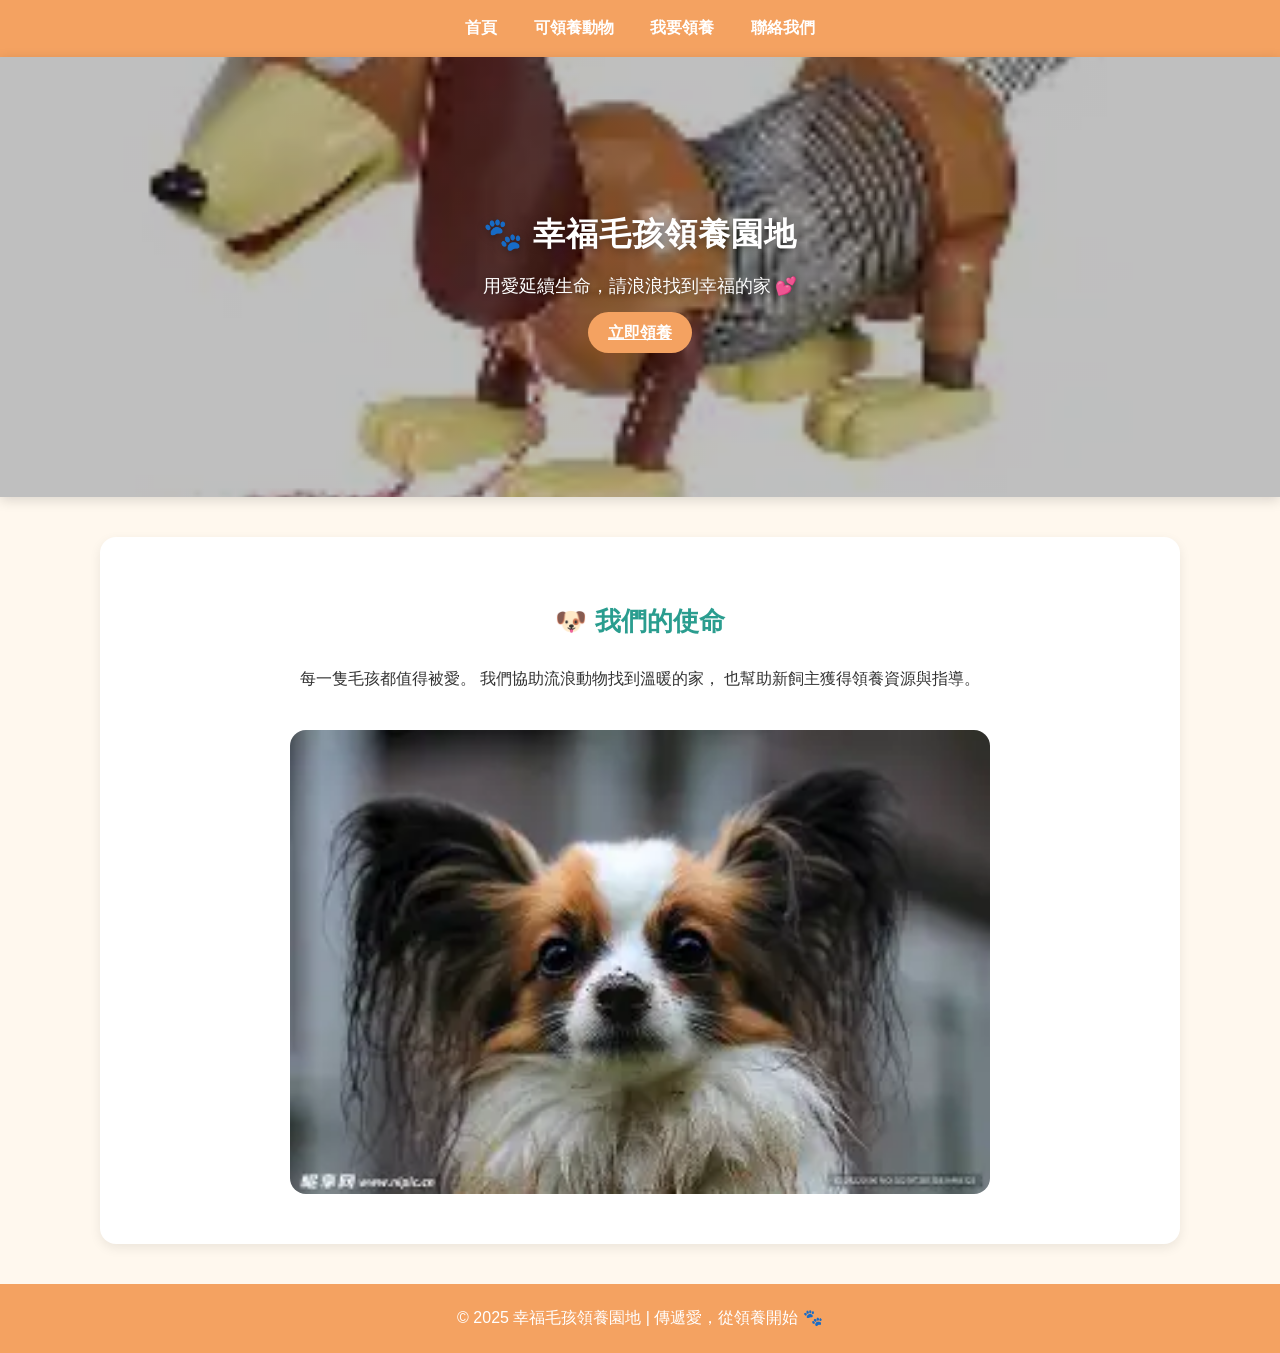
<file: 413631671-10-29--main/work/index.html>
<!DOCTYPE html>
<html lang="zh-Hant">
<head>
  <meta charset="UTF-8">
  <title>幸福毛孩領養園地</title>
  <link rel="stylesheet" href="style.css">
  <meta name="viewport" content="width=device-width, initial-scale=1.0">

</head>
<body>
  <nav class="nav">
    <a href="index.html" class="nav__link">首頁</a>
    <a href="animals.html" class="nav__link">可領養動物</a>
    <a href="adopt.html" class="nav__link">我要領養</a>
    <a href="contact.html" class="nav__link">聯絡我們</a>
  </nav>

  <div class="hero">
    <div class="hero__content">
      <h1>🐾 幸福毛孩領養園地</h1>
      <p>用愛延續生命，請浪浪找到幸福的家 💕</p>
      <a href="adopt.html" class="btn">立即領養</a>
    </div>
  </div>

  <div class="container" style="text-align:center;">
    <h2>🐶 我們的使命</h2>
    <p>每一隻毛孩都值得被愛。  
      我們協助流浪動物找到溫暖的家，  
      也幫助新飼主獲得領養資源與指導。</p>
    <img src="imges/1.jpg" alt="毛孩形象圖" style="width:70%;border-radius:16px;margin-top:20px;">
  </div>

  <footer>
    © 2025 幸福毛孩領養園地 | 傳遞愛，從領養開始 🐾
  </footer>
</body>
</html>
</file>
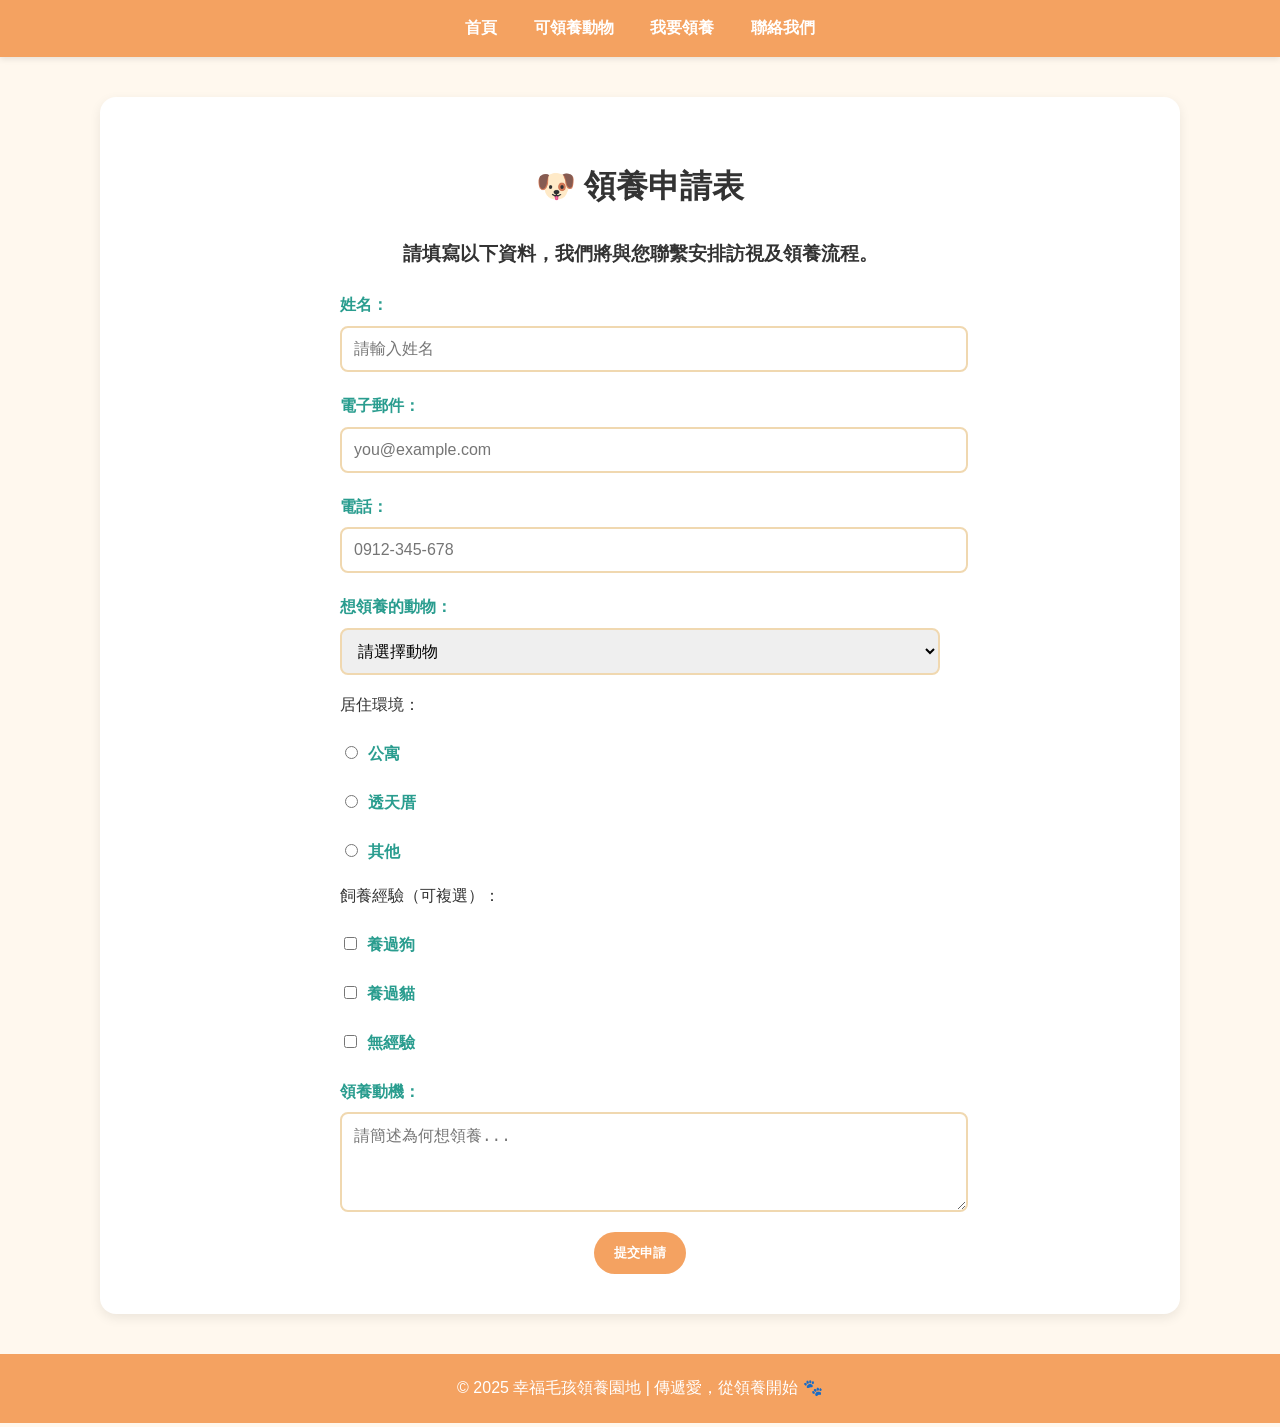
<file: 413631671-10-29--main/work/adopt.html>
<!DOCTYPE html>
<html lang="zh-Hant">
<head>
  <meta charset="UTF-8">
  <title>領養申請表</title>
  <link rel="stylesheet" href="style.css">
  <meta name="viewport" content="width=device-width, initial-scale=1.0">

</head>
<body>
  <nav class="nav">
    <a href="index.html" class="nav__link">首頁</a>
    <a href="animals.html" class="nav__link">可領養動物</a>
    <a href="adopt.html" class="nav__link">我要領養</a>
    <a href="contact.html" class="nav__link">聯絡我們</a>
  </nav>

  <div class="container">
    <h1>🐶 領養申請表</h1>
    <h3>請填寫以下資料，我們將與您聯繫安排訪視及領養流程。</h3>

    <form action="thankyou.html" method="get">
      <label for="name">姓名：</label>
      <input type="text" id="name" name="name" placeholder="請輸入姓名" required>

      <label for="email">電子郵件：</label>
      <input type="email" id="email" name="email" placeholder="you@example.com" required>

      <label for="phone">電話：</label>
      <input type="tel" id="phone" name="phone" placeholder="0912-345-678" required>

                 <label for="animal">想領養的動物：</label>
            <select id="animal" name="animal" required>
                <option value="">請選擇動物</option>
                <optgroup label="🐶 狗狗">
                    <option value="柴犬小福">柴犬小福</option>
                    <option value="拉布拉多多多">拉布拉多多多</option>
                </optgroup>
                <optgroup label="🐱 貓咪">
                    <option value="美短拉拉">美短拉拉</option>
                    <option value="虎斑大斑">虎斑大斑</option>
                </optgroup>
                <optgroup label="🐹 其他小動物">
                    <option value="天竺鼠小米">天竺鼠小米</option>
                    <option value="鸚鵡阿飛">鸚鵡阿飛</option>
                </optgroup>
            </select>

      <p>居住環境：</p>
      <label><input type="radio" name="house" value="apartment"> 公寓</label>
      <label><input type="radio" name="house" value="house"> 透天厝</label>
      <label><input type="radio" name="house" value="other"> 其他</label>

      <p>飼養經驗（可複選）：</p>
      <label><input type="checkbox" name="experience" value="dog"> 養過狗</label>
      <label><input type="checkbox" name="experience" value="cat"> 養過貓</label>
      <label><input type="checkbox" name="experience" value="none"> 無經驗</label>

      <label for="reason">領養動機：</label>
      <textarea id="reason" name="reason" rows="4" placeholder="請簡述為何想領養..."></textarea>

      <div class="btn-group">
        <button class="btn" type="submit">提交申請</button>
      </div>
    </form>
  </div>

  <footer>
    © 2025 幸福毛孩領養園地 | 傳遞愛，從領養開始 🐾
  </footer>
</body>
</html>
</file>
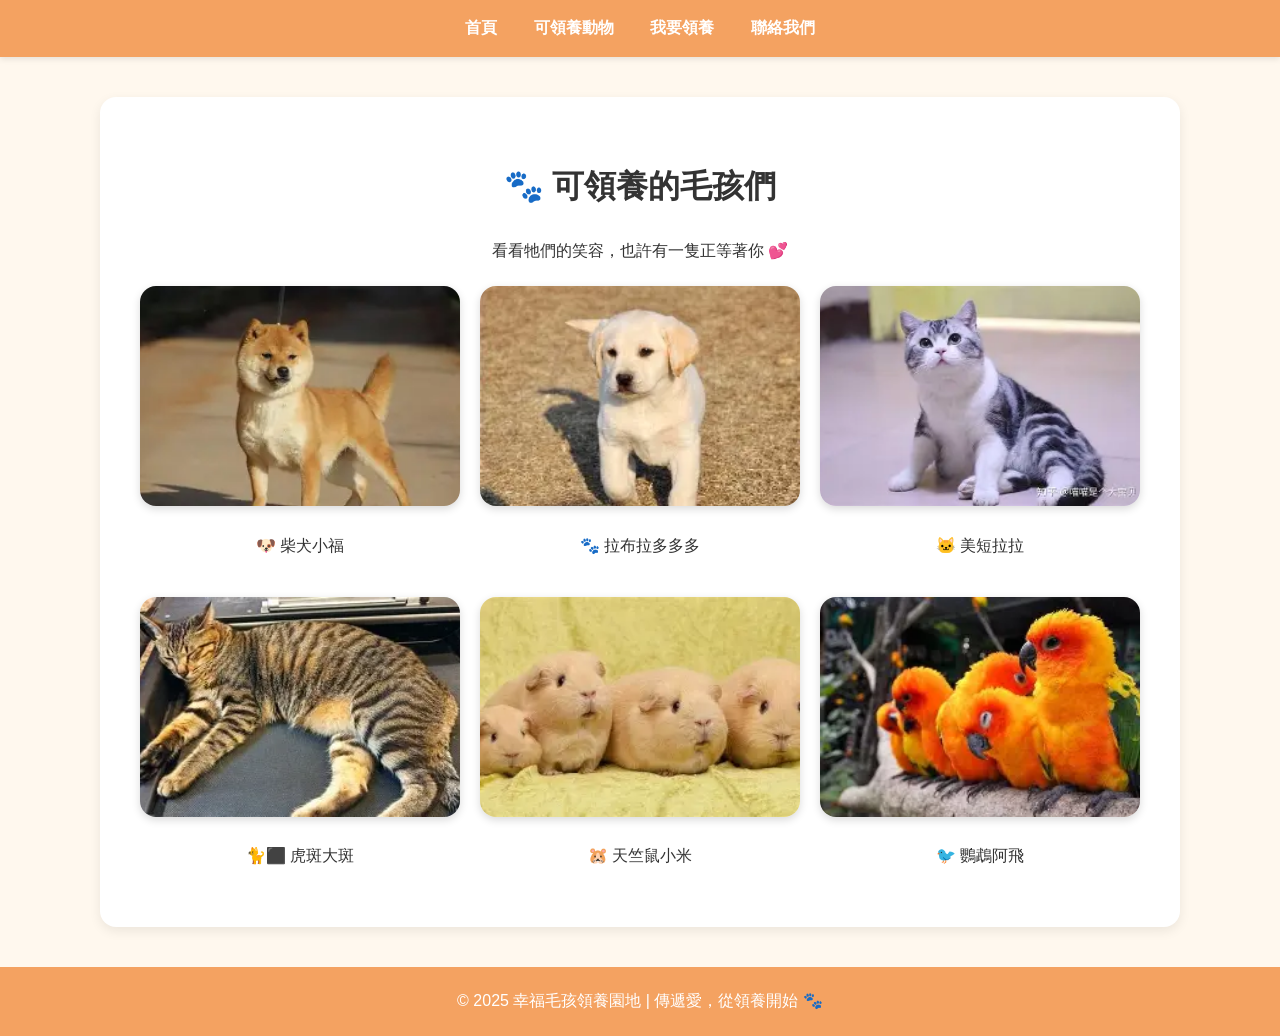
<file: 413631671-10-29--main/work/animals.html>
<!DOCTYPE html>
<html lang="zh-Hant">

<head>
    <meta charset="UTF-8">
    <title>可領養動物</title>
    <link rel="stylesheet" href="style.css">
    <meta name="viewport" content="width=device-width, initial-scale=1.0">

</head>

<body>
    <nav class="nav">
        <a href="index.html" class="nav__link">首頁</a>
        <a href="animals.html" class="nav__link">可領養動物</a>
        <a href="adopt.html" class="nav__link">我要領養</a>
        <a href="contact.html" class="nav__link">聯絡我們</a>
    </nav>

    <div class="container">
        <h1>🐾 可領養的毛孩們</h1>
        <p style="text-align:center;">看看牠們的笑容，也許有一隻正等著你 💕</p>

        <div class="gallery">
            <!-- 柴犬小福 -->
            <div class="animal-card">
                <img src="imges/3.jpg" alt="柴犬小福" class="animal-img"
                    onclick="document.getElementById('info1').showModal()">
                <p>🐶 柴犬小福</p>
            </div>

            <dialog id="info1" class="animal-dialog">
                <h2>🐶 柴犬小福</h2>
                <img src="imges/3.jpg" alt="柴犬小福" class="dialog-img">
                <p>年齡：約 2 歲<br>個性：活潑、喜歡曬太陽 ☀️<br>健康狀況：已結紮，定期施打疫苗</p>
                <button class="btn" onclick="this.closest('dialog').close()">關閉</button>
            </dialog>

            <!-- 拉布拉多多多 -->
            <div class="animal-card">
                <img src="imges/4.jpg" alt="拉布拉多多多" class="animal-img"
                    onclick="document.getElementById('info2').showModal()">
                <p>🐾 拉布拉多多多</p>
            </div>

            <dialog id="info2" class="animal-dialog">
                <h2>🐾 拉布拉多多多</h2>
                <img src="imges/4.jpg" alt="拉布拉多多多" class="dialog-img">
                <p>年齡：約 3 歲<br>個性：忠誠、有點害羞 🐕🦺<br>健康狀況：已接種疫苗</p>
                <button class="btn" onclick="this.closest('dialog').close()">關閉</button>
            </dialog>

            <!-- 美短拉拉 -->
            <div class="animal-card">
                <img src="imges/5.jpg" alt="美短拉拉" class="animal-img"
                    onclick="document.getElementById('info3').showModal()">
                <p>🐱 美短拉拉</p>
            </div>

            <dialog id="info3" class="animal-dialog">
                <h2>🐱 美短拉拉</h2>
                <img src="imges/5.jpg" alt="美短拉拉" class="dialog-img">
                <p>年齡：約 1 歲<br>個性：親人、喜歡貓條 🐱💕<br>健康狀況：已接種疫苗</p>
                <button class="btn" onclick="this.closest('dialog').close()">關閉</button>
            </dialog>

            <!-- 虎斑大斑 -->
            <div class="animal-card">
                <img src="imges/6.jpg" alt="虎斑大斑" class="animal-img"
                    onclick="document.getElementById('info4').showModal()">
                <p>🐈⬛ 虎斑大斑</p>
            </div>

            <dialog id="info4" class="animal-dialog">
                <h2>🐈⬛ 虎斑大斑</h2>
                <img src="imges/6.jpg" alt="虎斑大斑" class="dialog-img">
                <p>年齡：約 1 歲<br>個性：親人、喜歡被拍屁屁 🐈⬛💕<br>健康狀況：已接種疫苗</p>
                <button class="btn" onclick="this.closest('dialog').close()">關閉</button>
            </dialog>

            <!-- 天竺鼠小米 -->
            <div class="animal-card">
                <img src="imges/7.jpg" alt="天竺鼠小米" class="animal-img"
                    onclick="document.getElementById('info5').showModal()">
                <p>🐹 天竺鼠小米</p>
            </div>

            <dialog id="info5" class="animal-dialog">
                <h2>🐹 天竺鼠小米</h2>
                <img src="imges/7.jpg" alt="天竺鼠小米" class="dialog-img">
                <p>年齡：約 1 歲<br>個性：害羞、喜歡葵瓜子 🐹🌰<br>健康狀況：已驅蟲</p>
                <button class="btn" onclick="this.closest('dialog').close()">關閉</button>
            </dialog>

            <!-- 鸚鵡阿飛 -->
            <div class="animal-card">
                <img src="imges/8.jpg" alt="鸚鵡阿飛" class="animal-img"
                    onclick="document.getElementById('info6').showModal()">
                <p>🐦 鸚鵡阿飛</p>
            </div>

            <dialog id="info6" class="animal-dialog">
                <h2>🐦 鸚鵡阿飛</h2>
                <img src="imges/8.jpg" alt="鸚鵡阿飛" class="dialog-img">
                <p>年齡：約 3 歲<br>個性：愛講話 🐦<br>健康狀況：良好</p>
                <button class="btn" onclick="this.closest('dialog').close()">關閉</button>
            </dialog>
        </div>
    </div>

    <footer>
        © 2025 幸福毛孩領養園地 | 傳遞愛，從領養開始 🐾
    </footer>
</body>

</html>
</file>
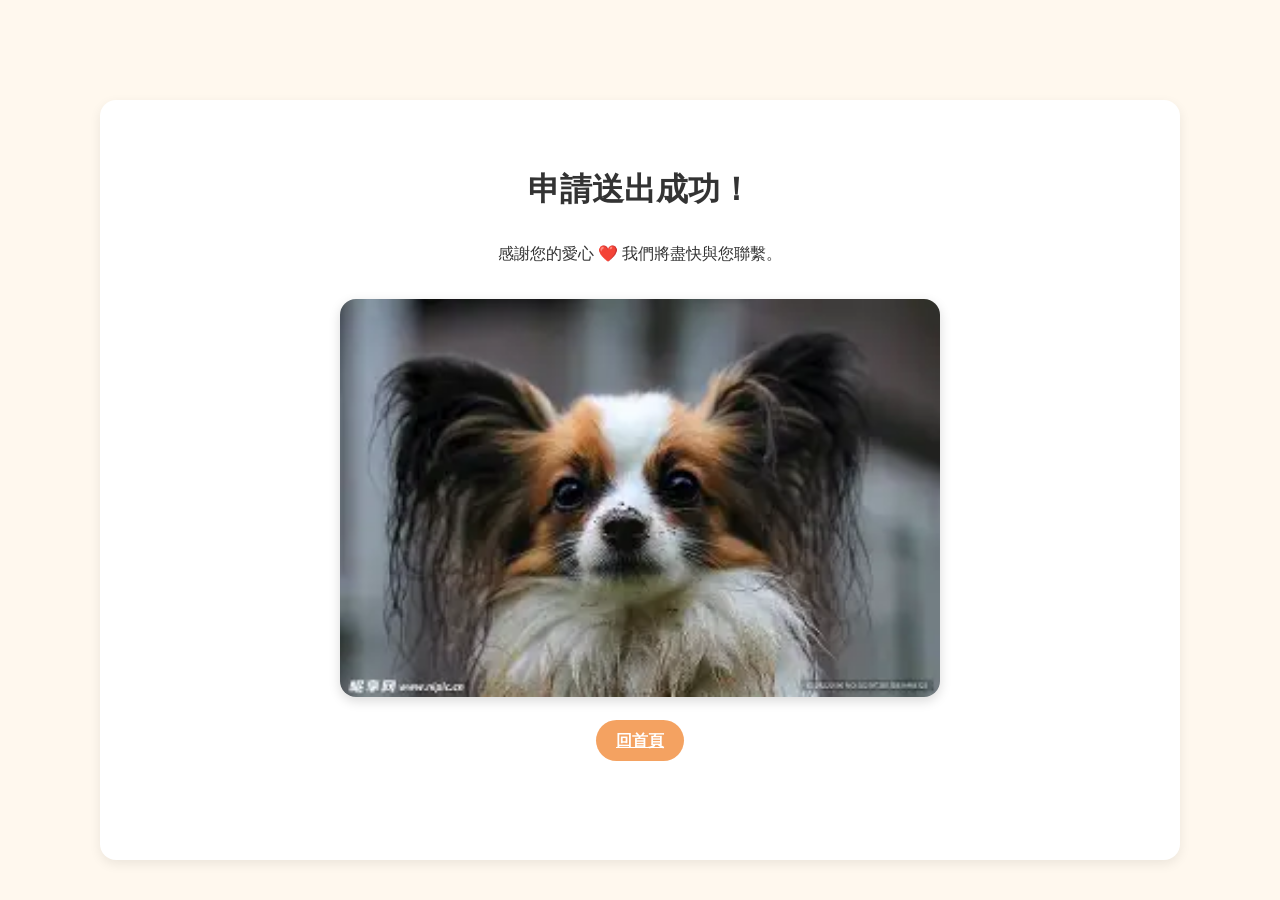
<file: 413631671-10-29--main/work/thankyou.html>
<!DOCTYPE html>
<html lang="zh-Hant">
<head>
  <meta charset="UTF-8">
  <title>申請完成</title>
  <link rel="stylesheet" href="style.css">
  <meta name="viewport" content="width=device-width, initial-scale=1.0">

</head>
<body>
  <div class="container" style="text-align:center;margin-top:100px;">
    <h1>申請送出成功！</h1>
    <p>感謝您的愛心 ❤️ 我們將盡快與您聯繫。</p>
    <img src="imges/1.jpg" alt="成功送出示意圖" class="success-img">
    <a href="index.html" class="btn">回首頁</a>
  </div>
</body>
</html>
</file>
<file: 413631671-10-29--main/work/style.css>
/* === 全站顏色設定 === */
:root {
  --main-color: #f4a261;      /* 橘色 */
  --main-dark: #e76f51;       /* 深橘紅 */
  --accent-color: #2a9d8f;    /* 粉綠 */
  --bg-light: #fff8ee;        /* 米白背景 */
  --text-color: #333;
}

/* === Flex 版型讓 footer 永遠在底部 === */
html, body {
  height: 100%;
  margin: 0;
  display: flex;
  flex-direction: column;
}

/* === 全域設定 === */
body {
  font-family: "Noto Sans TC", "Comic Neue", sans-serif;
  background-color: var(--bg-light);
  color: var(--text-color);
  line-height: 1.8;
}

/* === 導覽列 === */
.nav {
  background-color: var(--main-color);
  text-align: center;
  padding: 14px 0;
  box-shadow: 0 2px 6px rgba(0,0,0,0.1);
}
.nav__link {
  color: #fff;
  text-decoration: none;
  margin: 0 16px;
  font-weight: 600;
  transition: color 0.3s ease;
}
.nav__link:hover {
  color: var(--accent-color);
}

/* === Hero 區塊 === */
.hero {
  text-align: center;
  background: linear-gradient(135deg, #f4a261, #e76f51);
  color: #fff;
  padding: 60px 20px;
  border-radius: 16px;
  box-shadow: 0 3px 12px rgba(0,0,0,0.15);
  flex: 1; /* 撐開主體空間 */
}
.hero h1 {
  color: #fff;
  font-size: 2.2rem;
  letter-spacing: 1px;
}
.hero p {
  font-size: 1.1rem;
  margin: 12px 0 20px;
}

/* === 主容器 === */
.container {
  width: 85%;
  max-width: 1000px;
  margin: 40px auto;
  background-color: #fff;
  padding: 40px;
  border-radius: 16px;
  box-shadow: 0 4px 12px rgba(0,0,0,0.08);
  flex: 1; /* 撐開主體空間 */
}

.container h3 {
    text-align: center;
    margin-bottom: 20px;
    color: var(--text-color);
}

/* === 標題 === */
h1, h2 {
  text-align: center;
}
h2 {
  color: var(--accent-color);
  font-size: 1.6rem;
}

/* === 按鈕 === */
.btn {
  background-color: var(--main-color);
  color: #fff;
  padding: 12px 20px;
  border: none;
  border-radius: 50px;
  cursor: pointer;
  transition: all 0.3s ease;
  font-weight: 600;
}
.btn:hover {
  background-color: var(--main-dark);
  transform: translateY(-3px);
  box-shadow: 0 4px 8px rgba(0,0,0,0.2);
}

.btn-group {
  text-align: center;
  margin-top: 10px;
}

/* === 表單 === */
form {
  width: 100%;
  max-width: 600px;
  margin: 0 auto;
}
label {
  font-weight: bold;
  display: block;
  margin-top: 20px;
  color: var(--accent-color);
}
input, select, textarea {
  width: 100%;
  padding: 12px;
  margin-top: 6px;
  border: 2px solid #f0d8b0;
  border-radius: 8px;
  transition: border-color 0.3s ease;
  font-size: 1rem;
}
input:focus, select:focus, textarea:focus {
  border-color: var(--main-color);
  outline: none;
}
input[type="radio"], input[type="checkbox"] {
  width: auto;
  margin-right: 6px;
}

/* === 圖片牆 === */
.gallery {
  display: grid;
  grid-template-columns: repeat(auto-fill, minmax(240px, 1fr));
  gap: 20px;
  margin-top: 20px;
}
.gallery img {
  width: 100%;
  height: 220px;
  object-fit: cover;
  border-radius: 16px;
  box-shadow: 0 3px 8px rgba(0,0,0,0.15);
  transition: transform 0.3s ease, box-shadow 0.3s ease;
}
.gallery img:hover {
  transform: scale(1.05);
  box-shadow: 0 6px 16px rgba(0,0,0,0.25);
}

/* === Footer === */
footer {
  text-align: center;
  padding: 20px;
  background-color: var(--main-color);
  color: #fff;
  border-top-left-radius: 0px;
  border-top-right-radius: 0px;
  font-weight: 500;
}
/* Hero：整張圖當背景 */
.hero {
  position: relative;
  min-height: 320px;                  /* 視覺高度 */
  padding: 60px 20px;                 /* 內距避免文字貼邊 */
  border-radius: 0px;
  box-shadow: 0 3px 12px rgba(0,0,0,0.15);
  background-image: 
    linear-gradient(                  /* 上方淡淡的漸層做遮罩，讓字清楚 */
      rgba(0,0,0,0.25), 
      rgba(0,0,0,0.25)
    ),
    url("imges/2.jpg");                  /* ← 換成你的圖片檔名 */
  background-size: cover;             /* 充滿區塊、不變形 */
  background-position: center;        /* 居中對齊 */
  color: #fff;                        /* 讓文字變白 */
  display: flex;                      /* 置中內容 */
  align-items: center;                /* 垂直置中 */
  justify-content: center;            /* 水平置中 */
  text-align: center;                 /* 文字置中 */
}

/* 文字容器（可加一點陰影提升可讀性） */
.hero__content h1 { 
  margin: 0 0 8px;
  font-size: 2rem;
  text-shadow: 0 2px 8px rgba(0,0,0,0.35);
}
.hero__content p {
  margin: 0 0 16px;
  text-shadow: 0 2px 6px rgba(0,0,0,0.3);
}
.animal-card {
  text-align: center;
}
.animal-img {
  width: 100%;
  height: 220px;
  object-fit: cover;
  border-radius: 12px;
  cursor: pointer;
  transition: transform 0.2s;
}
.animal-img:hover {
  transform: scale(1.05);
}

/* 彈出視窗樣式 */
.animal-dialog {
  border: none;
  border-radius: 16px;
  padding: 20px;
  max-width: 400px;
  text-align: center;
  background: rgba(255, 255, 255, 0.95);
  box-shadow: 0 8px 24px rgba(0,0,0,0.2);
  backdrop-filter: blur(5px);
}
.dialog-img {
  width: 80%;
  border-radius: 12px;
  margin-bottom: 10px;
}

/* 背景半透明遮罩 */
::backdrop {
  background: rgba(0,0,0,0.4);
}
/* 成功頁圖片樣式 */
.success-img {
  width: 100%;
  max-width: 600px;
  border-radius: 16px;
  margin: 30px auto;
  display: block;
  box-shadow: 0 4px 12px rgba(0, 0, 0, 0.15);
  object-fit: cover;
}
/* === 響應式設計開始 === */

/* === 手機尺寸 (max-width: 768px) ===
   當螢幕寬度小於或等於 768px 時套用。
   通常代表手機或小型平板。
   調整字體、導覽列方向、容器間距等。
*/
@media (max-width: 768px) {

  body {
    font-size: 14px;     /* 字體縮小一點，符合手機畫面 */
    line-height: 1.6;    /* 調整行距，提升閱讀性 */
  }

  .nav {
    display: flex;
    flex-direction: column;  /* 導覽列從橫排變直排 */
    padding: 8px 0;          /* 上下間距縮小 */
  }

  .nav__link {
    margin: 6px 0;           /* 每個導覽項目上下留空，避免擠在一起 */
  }

  .container {
    width: 95%;              /* 主內容區放寬，幾乎滿版 */
    padding: 20px;           /* 內距縮小，畫面更緊湊 */
  }

  .gallery {
    grid-template-columns: 1fr;   /* 圖片牆改為單欄顯示 */
  }

  .hero {
    padding: 40px 10px;      /* Hero 區內距縮小 */
  }

  .hero__content h1 {
    font-size: 1.6rem;       /* 主標題文字變小以符合手機畫面 */
  }

  img,
  .dialog-img {
    width: 100%;             /* 圖片寬度自動填滿容器 */
    height: auto;            /* 高度自動等比例縮放，避免變形 */
  }
}

/* === 平板尺寸 (min-width: 769px) and (max-width: 1024px) ===
   當螢幕寬度介於 769px～1024px（例如 iPad、平板電腦）時套用。
   主要調整圖片牆為兩欄。
*/
@media (min-width: 769px) and (max-width: 1024px) {
  .gallery {
    grid-template-columns: repeat(2, 1fr);  /* 兩欄圖片排列 */
  }
}

/* === 桌機尺寸 (min-width: 1025px) ===
   螢幕寬度大於 1025px（桌上型電腦或大型螢幕）時套用。
   保持原本三欄設計。
*/
@media (min-width: 1025px) {
  .gallery {
    grid-template-columns: repeat(3, 1fr);  /* 三欄圖片排列 */
  }
}
</file>
